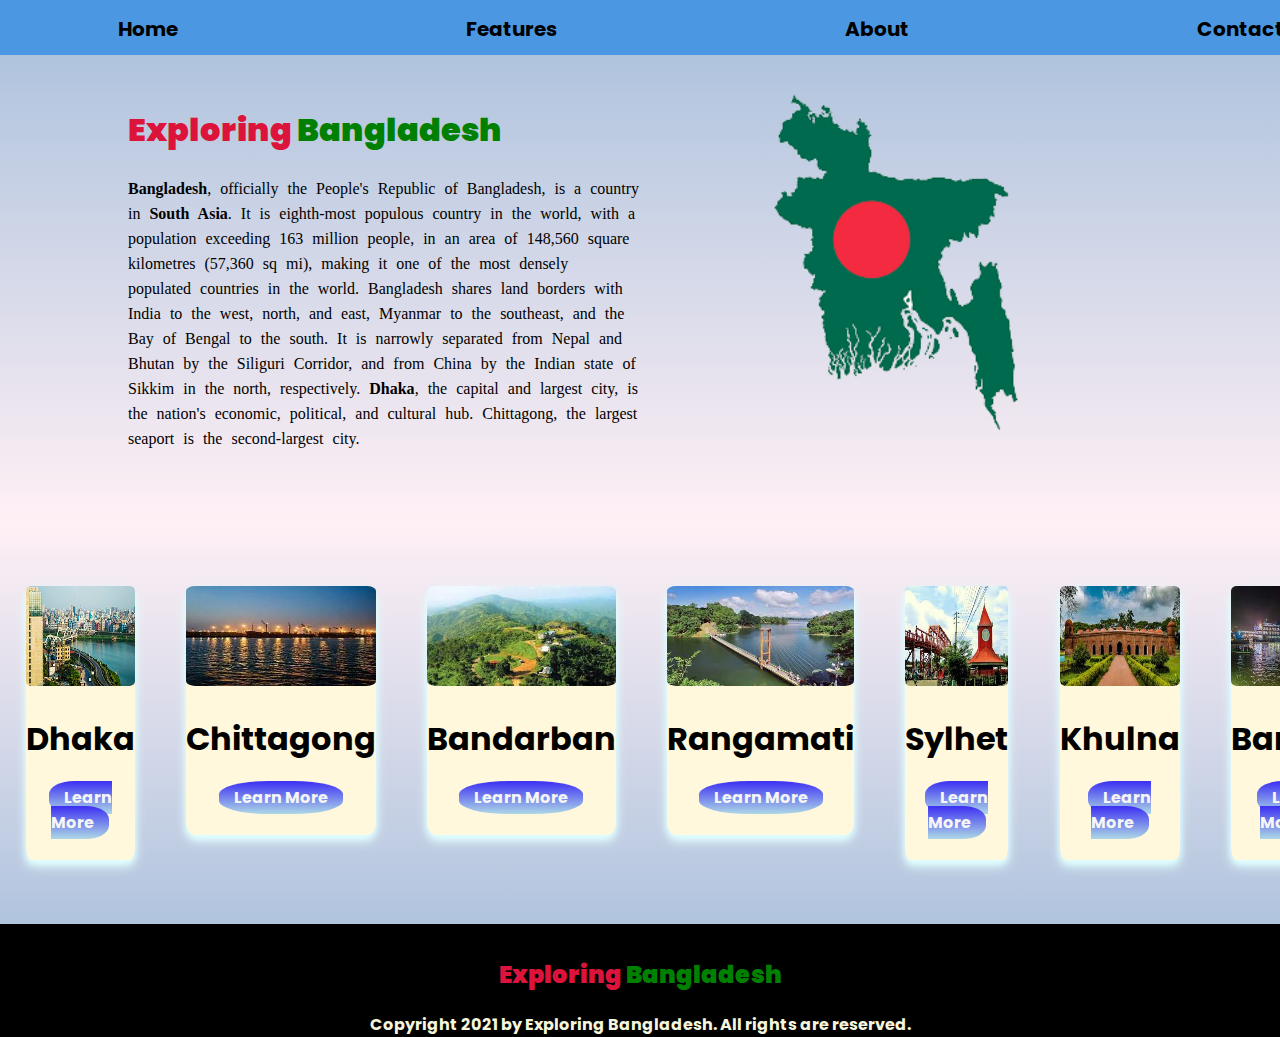
<file: index.html>
<!DOCTYPE html>
<html lang="en">

<head>
    <meta charset="UTF-8">
    <meta http-equiv="X-UA-Compatible" content="IE=edge">
    <meta name="viewport" content="width=device-width, initial-scale=1.0">
    <title>Exploring The Beauty of Bangladesh</title>
    <link rel="shortcut icon" href="images/images-removebg-preview.png" type="image/x-icon">
    <link rel="preconnect" href="https://fonts.googleapis.com">
    <link rel="preconnect" href="https://fonts.gstatic.com" crossorigin>
    <link href="https://fonts.googleapis.com/css2?family=Poppins&display=swap" rel="stylesheet">
    <link rel="stylesheet" href="style.css">
</head>

<body>

    <header>
        <nav class="navigation-bar">
            <ul>
                <li><a href="index.html">Home</a></li>
                <li class="dropdown">
                    <a class="dropbtn">Features</a>
                    <div class="dropdown-content">
                        <a href="dhaka.html">Dhaka</a>
                        <a href="sylhet.html">Sylhet</a>
                        <a href="khulna.html">Khulna</a>
                        <a href="chittagong.html">Chittagong</a>
                        <a href="bandarban.html">Bandarban</a>
                        <a href="rangamati.html">Rangamati</a>
                        <a href="barisal.html">Barisal</a>
                    </div>
                </li>
                <li><a href="about.html">About</a></li>
                <li><a href="contact.html">Contact</a></li>
            </ul>
        </nav>
    </header>

    <main>
        <section class="banner flexible-container">
            <div class="half-width">

                <h1><span class="highlight-red">Exploring</span><span class="highlight-green"> Bangladesh</span></h1>

                <p>
                    <strong>Bangladesh</strong>, officially the People's Republic of Bangladesh, is a country in
                    <strong>South Asia</strong>. It is eighth-most
                    populous country in the world, with a population exceeding 163 million people, in an area of 148,560
                    square kilometres (57,360 sq mi), making it one of the most densely populated countries in the
                    world.
                    Bangladesh shares land borders with India to the west, north, and east, Myanmar to the southeast,
                    and
                    the Bay of Bengal to the south. It is narrowly separated from Nepal and Bhutan by the Siliguri
                    Corridor,
                    and from China by the Indian state of Sikkim in the north, respectively. <strong>Dhaka</strong>, the
                    capital and largest
                    city, is the nation's economic, political, and cultural hub. Chittagong, the largest seaport is the
                    second-largest city.
                </p><br>

            </div>

            <div class="half-width">
                <img id="map-transition" src="images/images-removebg-preview.png" alt="bangladesh-map">
            </div>

        </section>

        <section class="top-banner flexible-container">
            <div class="card">
                <img src="images/dhaka/dhaka-city.jpg" alt="dhaka-city-photo" width="500" height="100">
                <h1>Dhaka</h1>
                <a class="link-button" href="dhaka.html">Learn More</a>
            </div>
            <div class="card">
                <img src="images/chittagong/download.jpg" alt="chittagong-city-photo" width="500" height="100">
                <h1>Chittagong</h1>
                <a class="link-button" href="chittagong.html">Learn More</a>
            </div>
            <div class="card">
                <img src="images/bandarban/download.jpg" alt="bandarban-photo" width="500" height="100">
                <h1>Bandarban</h1>
                <a class="link-button" href="bandarban.html">Learn More</a>
            </div>
            <div class="card">
                <img src="images/rangamati/rangamati.jpg" alt="rangamati-photo" width="500" height="100">
                <h1>Rangamati</h1>
                <a class="link-button" href="rangamati.html">Learn More</a>
            </div>
            <div class="card">
                <img src="images/sylhet/download (1).jpg" alt="sylhet-city-photo" width="500" height="100">
                <h1>Sylhet</h1>
                <a class="link-button" href="sylhet.html">Learn More</a>
            </div>
            <div class="card">
                <img src="images/khulna/download (4).jpg" alt="khulna-city-photo" width="500" height="100">
                <h1>Khulna</h1>
                <a class="link-button" href="khulna.html">Learn More</a>
            </div>
            <div class="card">
                <img src="images/barisal/download.jpg" alt="barisal-city-photo" width="500" height="100">
                <h1>Barisal</h1>
                <a class="link-button" href="barisal.html">Learn More</a>
            </div>
        </section>
    </main>

    <footer class="footer-class">
        <h2><span class="highlight-red">Exploring</span><span class="highlight-green"> Bangladesh</span></h2>
        Copyright 2021 by Exploring Bangladesh. All rights are reserved.
    </footer>

</body>

</html>
</file>
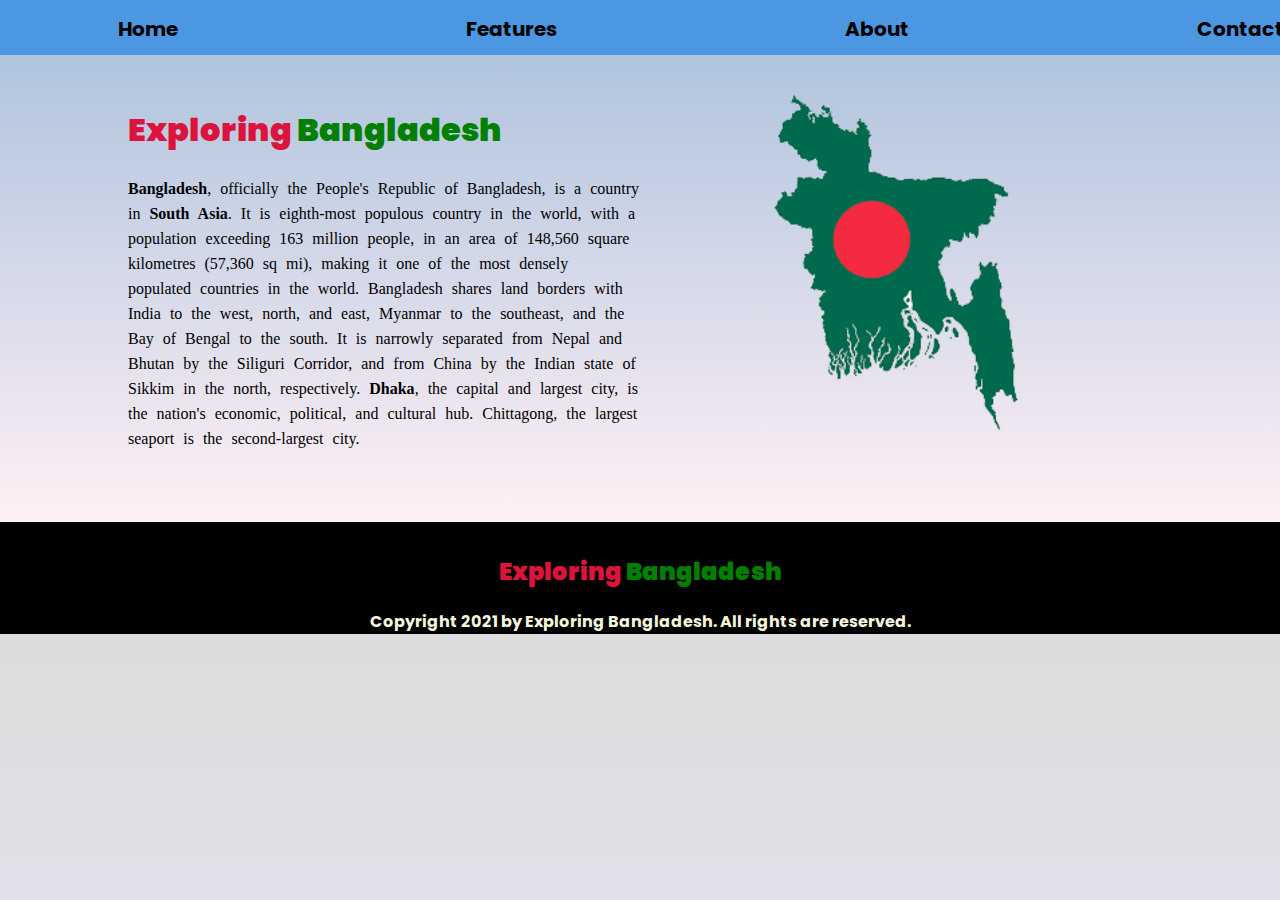
<file: about.html>
<!DOCTYPE html>
<html lang="en">

<head>
    <meta charset="UTF-8">
    <meta http-equiv="X-UA-Compatible" content="IE=edge">
    <meta name="viewport" content="width=device-width, initial-scale=1.0">
    <title>Exploring The Beauty of Bangladesh</title>
    <link rel="shortcut icon" href="images/images-removebg-preview.png" type="image/x-icon">
    <link rel="preconnect" href="https://fonts.googleapis.com">
    <link rel="preconnect" href="https://fonts.gstatic.com" crossorigin>
    <link href="https://fonts.googleapis.com/css2?family=Poppins&display=swap" rel="stylesheet">
    <link rel="stylesheet" href="style.css">
</head>

<body>
    <header>
        <nav class="navigation-bar">
            <ul>
                <li><a href="index.html">Home</a></li>
                <li class="dropdown">
                    <a class="dropbtn">Features</a>
                    <div class="dropdown-content">
                        <a href="dhaka.html">Dhaka</a>
                        <a href="sylhet.html">Sylhet</a>
                        <a href="khulna.html">Khulna</a>
                        <a href="chittagong.html">Chittagong</a>
                        <a href="bandarban.html">Bandarban</a>
                        <a href="rangamati.html">Rangamati</a>
                        <a href="barisal.html">Barisal</a>
                    </div>
                </li>
                <li><a href="about.html">About</a></li>
                <li><a href="contact.html">Contact</a></li>
            </ul>
        </nav>
    </header>

    <main>
        <section class="banner flexible-container">
            <div class="half-width">

                <h1><span class="highlight-red">Exploring</span><span class="highlight-green"> Bangladesh</span></h1>

                <p>
                    <strong>Bangladesh</strong>, officially the People's Republic of Bangladesh, is a country in
                    <strong>South Asia</strong>. It is eighth-most
                    populous country in the world, with a population exceeding 163 million people, in an area of 148,560
                    square kilometres (57,360 sq mi), making it one of the most densely populated countries in the
                    world.
                    Bangladesh shares land borders with India to the west, north, and east, Myanmar to the southeast,
                    and
                    the Bay of Bengal to the south. It is narrowly separated from Nepal and Bhutan by the Siliguri
                    Corridor,
                    and from China by the Indian state of Sikkim in the north, respectively. <strong>Dhaka</strong>, the
                    capital and largest
                    city, is the nation's economic, political, and cultural hub. Chittagong, the largest seaport is the
                    second-largest city.
                </p><br>
            </div>

            <div class="half-width">
                <img src="images/images-removebg-preview.png" alt="bangladesh-map">
            </div>

        </section>
    </main>

    <footer class="footer-class">
        <h2><span class="highlight-red">Exploring</span><span class="highlight-green"> Bangladesh</span></h2>
        Copyright 2021 by Exploring Bangladesh. All rights are reserved.
    </footer>


</body>

</html>
</file>
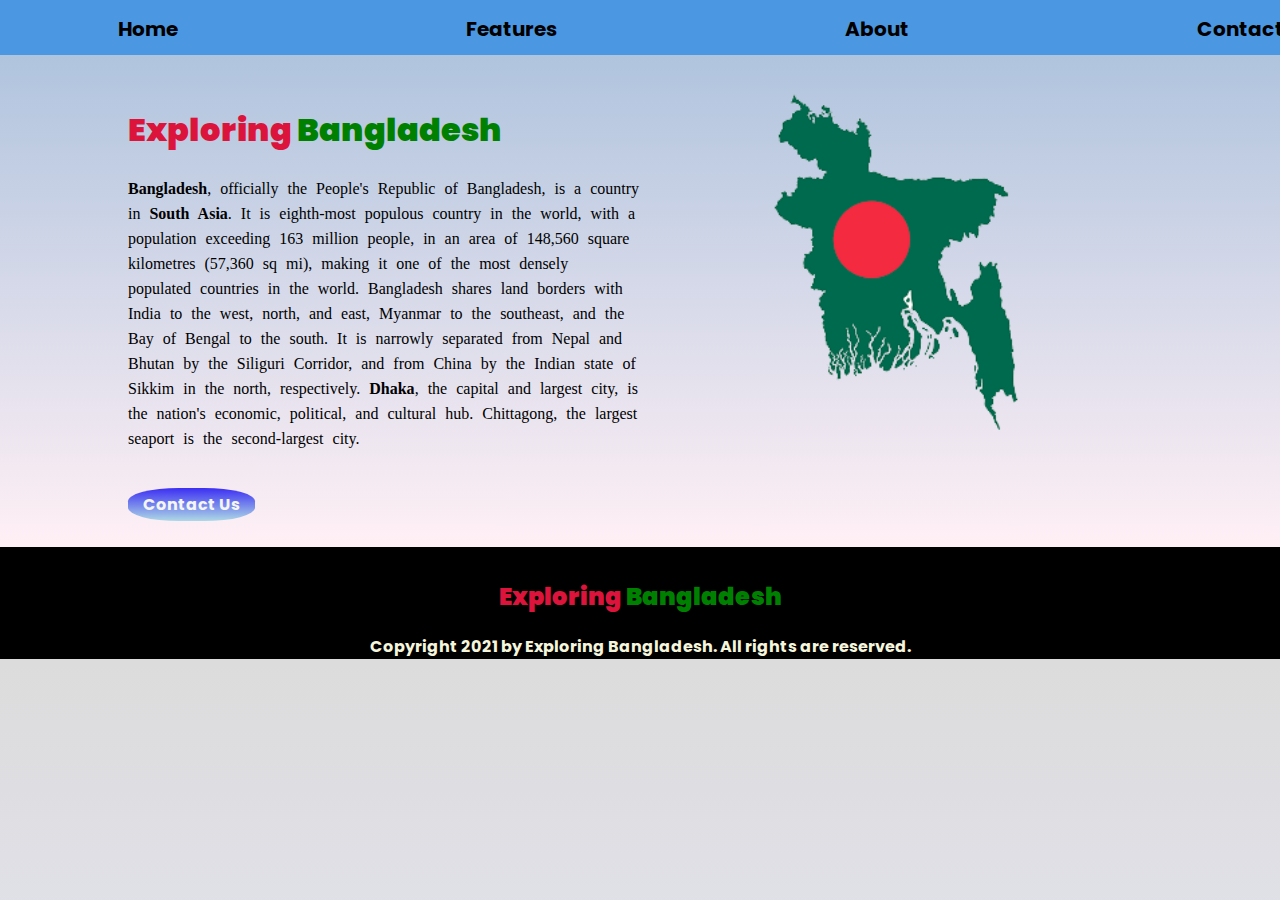
<file: contact.html>
<!DOCTYPE html>
<html lang="en">

<head>
    <meta charset="UTF-8">
    <meta http-equiv="X-UA-Compatible" content="IE=edge">
    <meta name="viewport" content="width=device-width, initial-scale=1.0">
    <title>Exploring The Beauty of Bangladesh</title>
    <link rel="shortcut icon" href="images/images-removebg-preview.png" type="image/x-icon">
    <link rel="preconnect" href="https://fonts.googleapis.com">
    <link rel="preconnect" href="https://fonts.gstatic.com" crossorigin>
    <link href="https://fonts.googleapis.com/css2?family=Poppins&display=swap" rel="stylesheet">
    <link rel="stylesheet" href="style.css">
</head>

<body>
    <header>
        <nav class="navigation-bar">
            <ul>
                <li><a href="index.html">Home</a></li>
                <li class="dropdown">
                    <a class="dropbtn">Features</a>
                    <div class="dropdown-content">
                        <a href="dhaka.html">Dhaka</a>
                        <a href="sylhet.html">Sylhet</a>
                        <a href="khulna.html">Khulna</a>
                        <a href="chittagong.html">Chittagong</a>
                        <a href="bandarban.html">Bandarban</a>
                        <a href="rangamati.html">Rangamati</a>
                        <a href="barisal.html">Barisal</a>
                    </div>
                </li>
                <li><a href="about.html">About</a></li>
                <li><a href="contact.html">Contact</a></li>
            </ul>
        </nav>
    </header>

    <main>
        <section class="banner flexible-container">
            <div class="half-width">

                <h1><span class="highlight-red">Exploring</span><span class="highlight-green"> Bangladesh</span></h1>

                <p>
                    <strong>Bangladesh</strong>, officially the People's Republic of Bangladesh, is a country in
                    <strong>South Asia</strong>. It is eighth-most
                    populous country in the world, with a population exceeding 163 million people, in an area of 148,560
                    square kilometres (57,360 sq mi), making it one of the most densely populated countries in the
                    world.
                    Bangladesh shares land borders with India to the west, north, and east, Myanmar to the southeast,
                    and
                    the Bay of Bengal to the south. It is narrowly separated from Nepal and Bhutan by the Siliguri
                    Corridor,
                    and from China by the Indian state of Sikkim in the north, respectively. <strong>Dhaka</strong>, the
                    capital and largest
                    city, is the nation's economic, political, and cultural hub. Chittagong, the largest seaport is the
                    second-largest city.
                </p><br>

                <a class="link-button" target="_blank" href="">Contact Us</a>
            </div>

            <div class="half-width">
                <img src="images/images-removebg-preview.png" alt="bangladesh-map">
            </div>

        </section>
    </main>

    <footer class="footer-class">
        <h2><span class="highlight-red">Exploring</span><span class="highlight-green"> Bangladesh</span></h2>
        Copyright 2021 by Exploring Bangladesh. All rights are reserved.
    </footer>

</body>

</html>
</file>
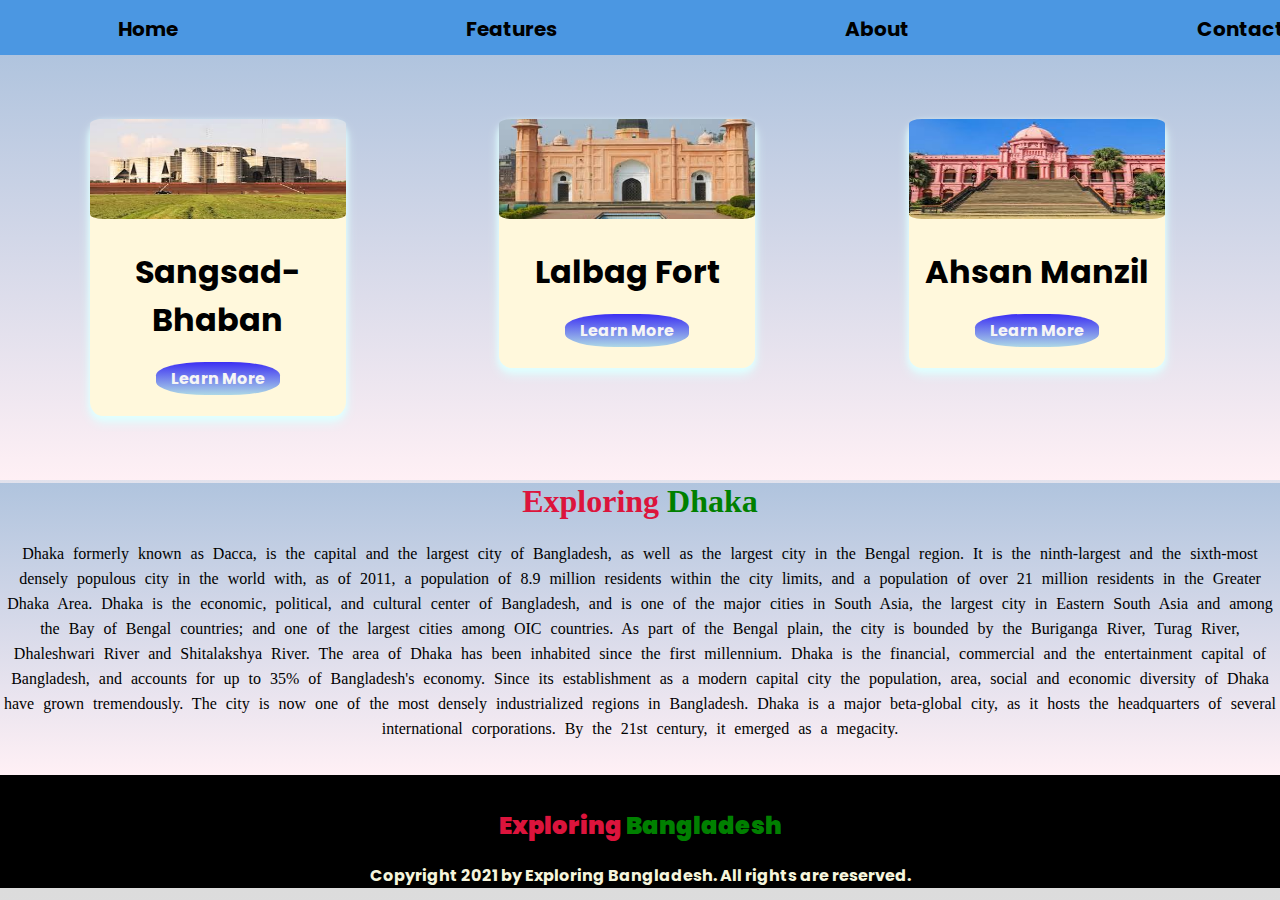
<file: dhaka.html>
<!DOCTYPE html>
<html lang="en">

<head>
    <meta charset="UTF-8">
    <meta http-equiv="X-UA-Compatible" content="IE=edge">
    <meta name="viewport" content="width=device-width, initial-scale=1.0">
    <title>Exploring The Beauty of Bangladesh</title>
    <link rel="shortcut icon" href="images/images-removebg-preview.png" type="image/x-icon">
    <link rel="preconnect" href="https://fonts.googleapis.com">
    <link rel="preconnect" href="https://fonts.gstatic.com" crossorigin>
    <link href="https://fonts.googleapis.com/css2?family=Poppins&display=swap" rel="stylesheet">
    <link rel="stylesheet" href="style.css">
</head>

<body>
    <header>
        <nav class="navigation-bar">
            <ul>
                <li><a href="index.html">Home</a></li>
                <li class="dropdown">
                    <a class="dropbtn">Features</a>
                    <div class="dropdown-content">
                        <a href="dhaka.html">Dhaka</a>
                        <a href="sylhet.html">Sylhet</a>
                        <a href="khulna.html">Khulna</a>
                        <a href="chittagong.html">Chittagong</a>
                        <a href="bandarban.html">Bandarban</a>
                        <a href="rangamati.html">Rangamati</a>
                        <a href="barisal.html">Barisal</a>
                    </div>
                </li>
                <li><a href="about.html">About</a></li>
                <li><a href="contact.html">Contact</a></li>
            </ul>
        </nav>
    </header>

    <main>
        <section class="dhaka-banner flexible-container">

            <div class="dhaka-card">
                <img src="images/dhaka/sangsad-bhaban.jpg" alt="sangsad-bhaban-photo" width="500" height="100">
                <h1>Sangsad-Bhaban</h1>
                <a class="link-button" href="">Learn More</a>
            </div>
            <div class="dhaka-card">
                <img src="images/dhaka/lalbag-fort2.jpg" alt="lalbag-fort-photo" width="500" height="100">
                <h1>Lalbag Fort</h1>
                <a class="link-button" href="">Learn More</a>
            </div>
            <div class="dhaka-card">
                <img src="images/dhaka/ahsan-manzil.jpg" alt="ahsan-manzil-photo" width="500" height="100">
                <h1>Ahsan Manzil</h1>
                <a class="link-button" href="">Learn More</a>
            </div>
        </section>

        <section class="dhaka-article">
            <article>
                <h1><span class="highlight-red">Exploring</span><span class="highlight-green"> Dhaka</span></h1>
                <p>
                    Dhaka formerly known as Dacca, is the capital and the largest city of Bangladesh, as well as the
                    largest city in the Bengal region. It is the ninth-largest and the sixth-most densely populous city
                    in the world with, as of 2011, a population of 8.9 million residents within the city limits, and
                    a population of over 21 million residents in the Greater Dhaka Area. Dhaka is the economic,
                    political, and cultural center of Bangladesh, and is one of the major cities in South Asia, the
                    largest city in Eastern South Asia and among the Bay of Bengal countries; and one of the largest
                    cities among OIC countries. As part of the Bengal plain, the city is bounded by the Buriganga River,
                    Turag River, Dhaleshwari River and Shitalakshya River.

                    The area of Dhaka has been inhabited since the first millennium. Dhaka is the financial, commercial
                    and the entertainment capital of Bangladesh, and accounts for up
                    to 35% of Bangladesh's economy. Since its establishment as a modern capital city the population,
                    area, social and economic diversity of Dhaka have grown tremendously. The city is now one of the
                    most densely industrialized regions in Bangladesh. Dhaka is a major beta-global city, as it
                    hosts the headquarters of several international corporations. By the 21st century, it emerged as a
                    megacity.
                </p><br>
            </article>
        </section>

    </main>

    <footer class="footer-class">
        <h2><span class="highlight-red">Exploring</span><span class="highlight-green"> Bangladesh</span></h2>
        Copyright 2021 by Exploring Bangladesh. All rights are reserved.
    </footer>

</body>

</html>
</file>
<file: style.css>
ul {
  list-style-type: none;
  margin-top: 0;
  padding: 0;
  overflow: hidden;
  background-color: rgb(75, 151, 226);
  background-size: cover;
  display:flex;
}

li {
  float: left;
  text-align:center;
  font-weight: bold;
  font-size: 20px;
  margin-left:8%;
  margin-right:12%;
}

li a, .dropbtn {
  display: inline-block;
  color: black;
  text-align: center;
  padding: 14px 16px;
  text-decoration: none;
}

li a:hover, .dropdown:hover .dropbtn {
  background-color: lightblue;
}

li.dropdown {
  display: inline-block;
}

.dropdown-content {
  display: none;
  position: absolute;
  background-color: lavender;
  border-radius: 5%;
  min-width: 160px;
  z-index: 1;
}

.dropdown-content a {
  color: black;
  padding: 12px 16px;
  text-decoration: none;
  display: block;
  text-align: left;
}

.dropdown-content a:hover {background-color: lavenderblush;}

.dropdown:hover .dropdown-content {
  display: block;
}

body{
  background-image: linear-gradient(gainsboro,lavender);
  background-size: cover;
  font-family: 'Poppins', sans-serif;
  margin:0;
}

p{
  font-weight: 500;
  word-spacing: 5px;
  line-height: 25px;
  font-family: 'Times New Roman', Times, serif;
  display: justify;
}

.half-width{
  width:50%;
  padding-left: 10%;
  margin-top: 30px;
  margin-bottom: 30px;
}
.half-width img{
  width:50%;
}

#map-transition{
  width:50%;
  transition: width .1s ease;
}

#map-transition:hover{
  width:400px;
}

.highlight-red{
  color: crimson;
  font-weight: 900;
}

.highlight-green{
  color: green;
  font-weight: 900;
}

.banner{
  background-image: linear-gradient(lightsteelblue,lavenderblush);
  background-size: cover;
  margin-top: -1.5%;
}

.top-banner{
  background-image: linear-gradient(lavenderblush,lightsteelblue);
  background-size: cover;
}

.card{
  text-align: center;
  background-color: cornsilk;
  box-shadow:0 3px 6px 0 lightcyan, 0 6px 12px 0 lightcyan;
  width: 15%;
  height: 25%;
  border-radius: 5%;
  margin-bottom: 5%;
  margin-left: 2%;
  margin-right: 2%;
  margin-top: 5%;
  padding-bottom: 2%;
  display: block;
  float: left;
  transition: width .1s, height .1s;
}

.card:hover{
  height: 200px;
  width: 350px;
}

.card img{
  border-radius: 5%;
  width: 100%;
  margin-bottom: 1px;
}

.link-button{
  text-align: center;
  text-decoration: none;
  color: whitesmoke;
  font-weight: 700;
  padding: 5px 15px;
  border-radius: 40%;
  background-image: linear-gradient(rgb(60, 47, 243),lightblue);
}

.dhaka-banner{
  background-image: linear-gradient(lightsteelblue,lavenderblush);
  background-size: cover;
  margin-top: -1.5%;
}

.dhaka-card{
  text-align: center;
  background-color: cornsilk;
  box-shadow:0 3px 6px 0 lightcyan, 0 6px 12px 0 lightcyan;
  width: 20%;
  height: 85%;
  border-radius: 5%;
  margin-bottom: 5%;
  margin-left: 7%;
  margin-right: 5%;
  margin-top: 5%;
  padding-bottom: 2%;
  display: block;
  float: left;
}

.dhaka-card img{
  border-radius: 5%;
  width: 100%;
  margin-bottom: 1px;
}

.dhaka-article{
  background-image: linear-gradient(lightsteelblue,lavenderblush);
  background-size: cover;
  margin-top: -1.5%;
  text-align: center;
  font-family:'Times New Roman', Times, serif;
  display: justify;
}

.flexible-container{
  display: flex;
}

.footer-class{
  background-color: black;
  color: beige;
  text-align: center;
  padding-top: 1%;
  font-weight: 700;
}
</file>
